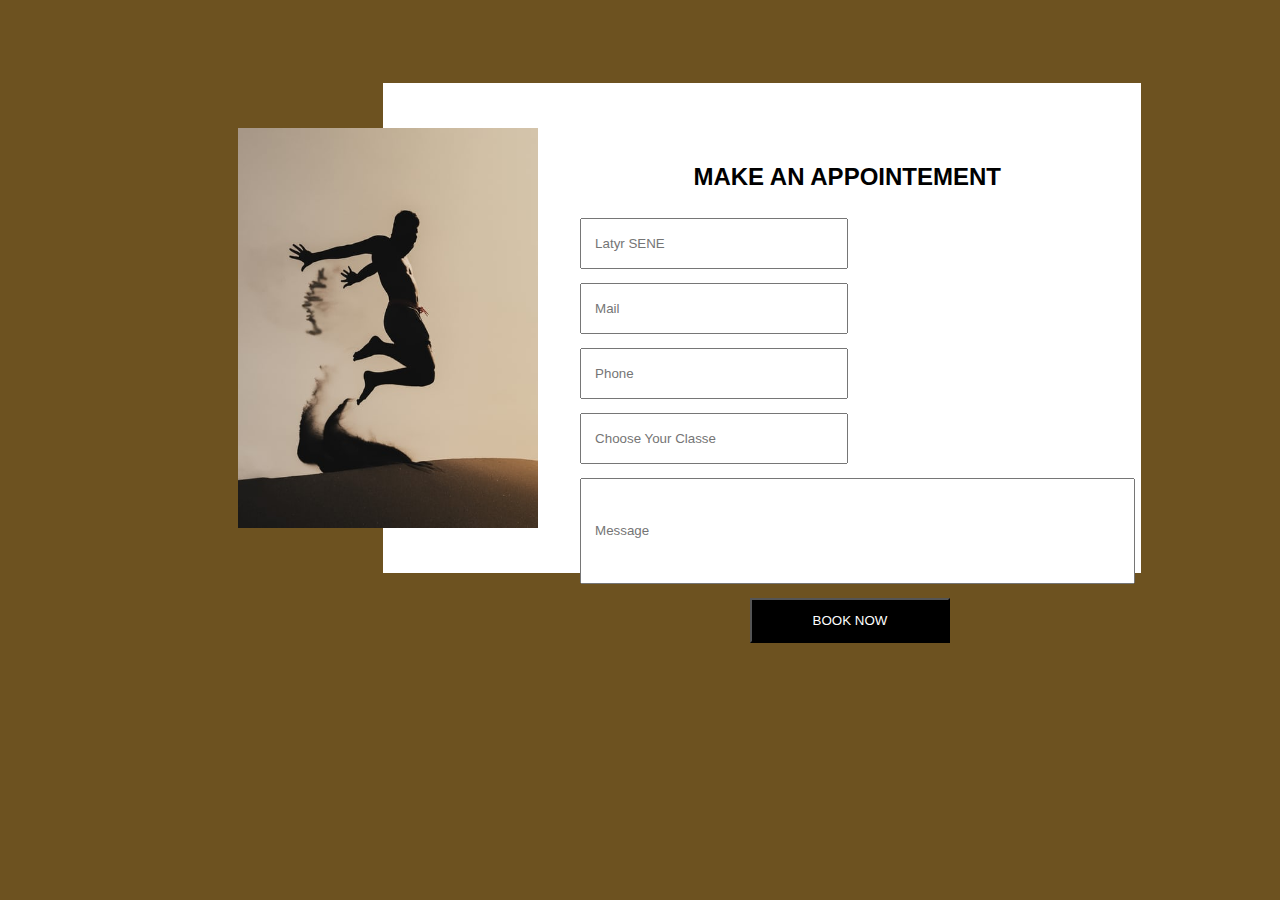
<file: exo1/index.html>
<!DOCTYPE html>
<html lang="en">
<head>
    <meta charset="UTF-8">
    <meta http-equiv="X-UA-Compatible" content="IE=edge">
    <meta name="viewport" content="width=device-width, initial-scale=1.0">
    <link rel="stylesheet" href="style.css">
    <title>Exam-css1</title>
</head>
<body>
        
    <div class="container">
        <div class="case1">
            <img src="../media/photo-1645389419250-58715c9d06ae.jfif" alt="une_photo">
        </div>
        <div class="case2">
            <div class="case21">
                <form action="" method="post">
                    <h2>make an appointement</h2>
                    <input type="text"  placeholder="   Latyr SENE">
                    <input type="email" placeholder="   Mail">
                    <br>
                    <input type="number" placeholder="   Phone">
                    <input type="text"  placeholder="   Choose Your Classe">
                    <br>
                    <input type="text" id="msg" placeholder="   Message">
                    <br>
                    <input type="submit" id="btn" value="BOOK NOW">
                </form>
            </div>
        </div>

    </div>
    
</body>
</html>
</file>
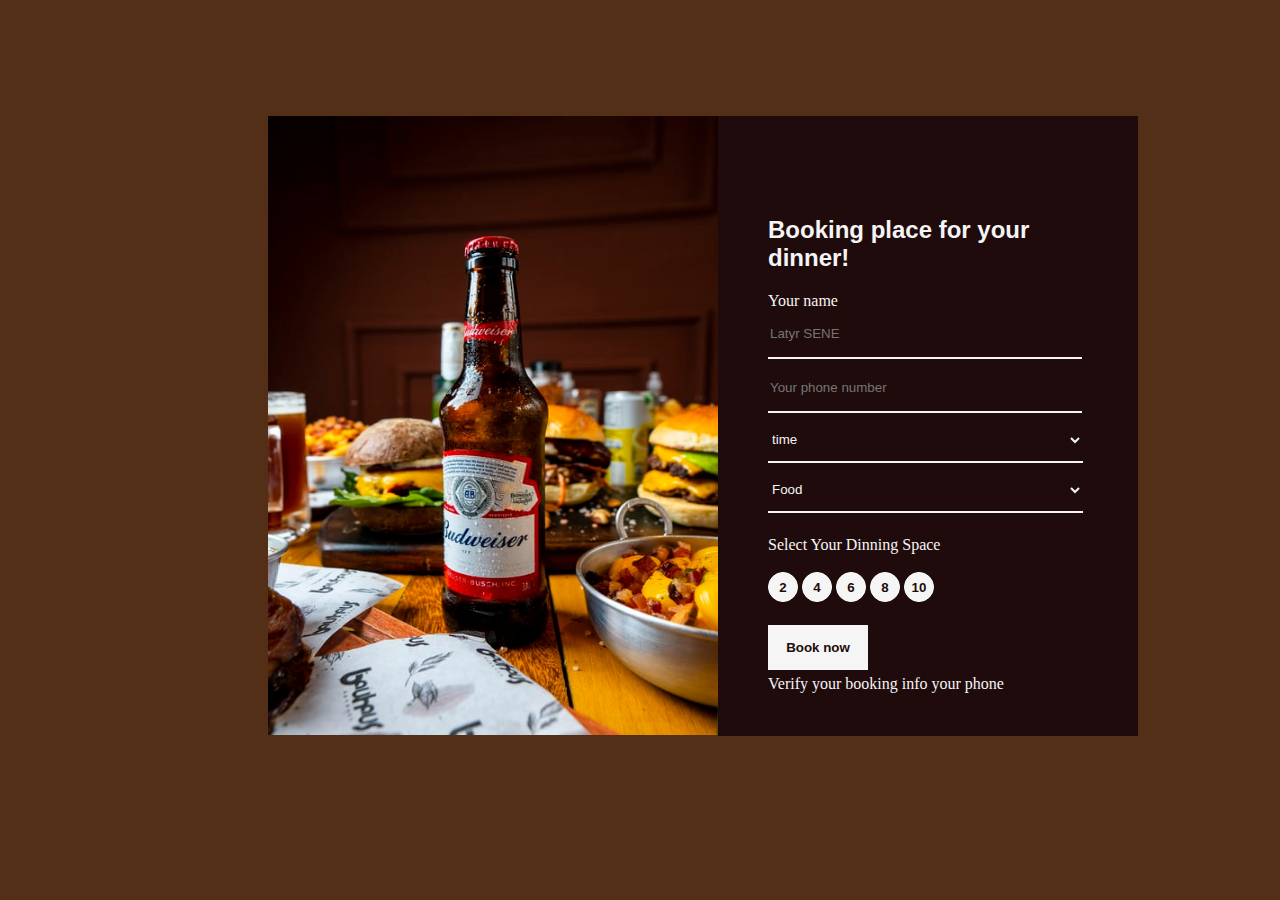
<file: exo2/index.html>
<!DOCTYPE html>
<html lang="en">
<head>
    <meta charset="UTF-8">
    <meta http-equiv="X-UA-Compatible" content="IE=edge">
    <meta name="viewport" content="width=device-width, initial-scale=1.0">
    <link rel="stylesheet" href="style.css">
    <title>Exam-css2</title>
</head>
<body>
    <div class="container">
        <div class="case1">
            <p><img src="../media/photo-1644447381354-662bfd7c78f2.jfif" alt="image"></p>
        </div>
        <div class="case2">
            <div class="case21">

                <form action="" method="post">
                    <h2>Booking place for your dinner!</h2>
                <label for="name">Your name</label>
                <br>
                <input type="text"  placeholder="Latyr SENE">
                <br>
                <input type="number" placeholder="Your phone number">
                <br>
                <select name="" id="time">
                    <option value="time">time</option>
                    <option value="20h">20h</option>
                    <option value="21h">21h</option>
                    <option value="22h">22h</option>
                    <option value="23h">23h</option>
                    <option value="00h">00h</option>
                </select>
                <br>
                <select name="" id="food">
                    <option value="Food">Food</option>
                    <option value="fries and salad">fries and salad</option>
                    <option value="chicken">chicken</option>
                    <option value="meat">meat</option>
                    <option value="spaghetti">spaghetti</option>
                    <option value="couscous">couscous</option>
                </select>
                <br><br>
                <label for="">Select Your Dinning Space</label>
                <br><br>
                <div class="radio">
                    <!-- <button><input type="button" value="1">persone</button> -->
                    <input type="button" value="2">
                    <input type="button" value="4">
                    <input type="button" value="6">
                    <input type="button" value="8">
                    <input type="button" value="10">
                </div>
                <br>
                <!-- <button type="submit" id="btn">Book now</button> -->
                <input type="submit" id="btn" value="Book now"><br>
                <caption>Verify your booking info your phone</caption>
                </form>
                
            </div>
        </div>
    </div>

</body>
</html>
</file>
<file: exo1/style.css>
body{
     background: rgb(109, 82, 32);
}
h2{
    font-family: 'Franklin Gothic Medium', 'Arial Narrow', Arial, sans-serif;
    text-transform: uppercase;
    text-align: center;
}
img{
    width: 300px;
    height: 400px;
    margin-top: 120px;
    position: relative;
    left: 230px;
}
.container{
    display: flex;
}
.case2{
    background: white;
    width: 60%;
    height: 490px;
    margin: 75px ;
}
.case21{
    padding: 20px;
    margin-top:40px;
    margin-left: 170px;
}
input{
    height: 45px;
    width: 260px;
    margin: 7px;
}
#msg{
    width:547px ;
    height: 100px;
}
#btn{
    position: relative;
    left: 170px;
    width: 200px;
    background: black;
    color: white;
}
</file>
<file: exo2/style.css>
body{
    background-color: rgb(83, 47, 23);
    color: whitesmoke;
}
h2{
    font-family: 'Franklin Gothic Medium', 'Arial Narrow', Arial, sans-serif;
}
.container{
    display: flex;
    margin: 100px;
    margin-left: 260px;
}
img{
    width: 450px;
    height: 619px;
    margin-top: 0px;
}
.case2{
    padding: 50px;
    padding-bottom: 0px ;
    background-color: rgb(31, 11, 11);
    width: 320px;
    height: 570px;
    margin-top: 16.4px;
}
.case21{
    margin-top: 50px;
}
input{
    height: 45px;
    width: 310px;
    margin-bottom: 5px;
    border: none;
    border-bottom: 2px solid whitesmoke;
    background-color:  rgb(31, 11, 11);
    color: whitesmoke;
}
#time, #food{
    height: 45px;
    width: 315px;
    border: none;
    border-bottom: 2px solid whitesmoke;
    margin-bottom: 5px;
    background-color:  rgb(31, 11, 11);
    color: whitesmoke;
}
.radio input{
    border: 1px solid white;
    border-radius: 100%;
    width: 30px;
    height: 30px;
    background-color: whitesmoke;
    color:  rgb(31, 11, 11);
    font-weight: 600;

}
.radio input:hover{
    width: 100px;
    border: 1px solid white;
    border-radius: 50px;
    
}

#btn{
    border: 1px solid whitesmoke;
    width: 100px;
    background: whitesmoke;
    font-weight: 800;
    color: rgb(31, 11, 11);
}
#btn:hover{
    border: 1px solid  grey;
    background-color:grey ;
    font-weight: bolder;
    color:brown ;
}
</file>
